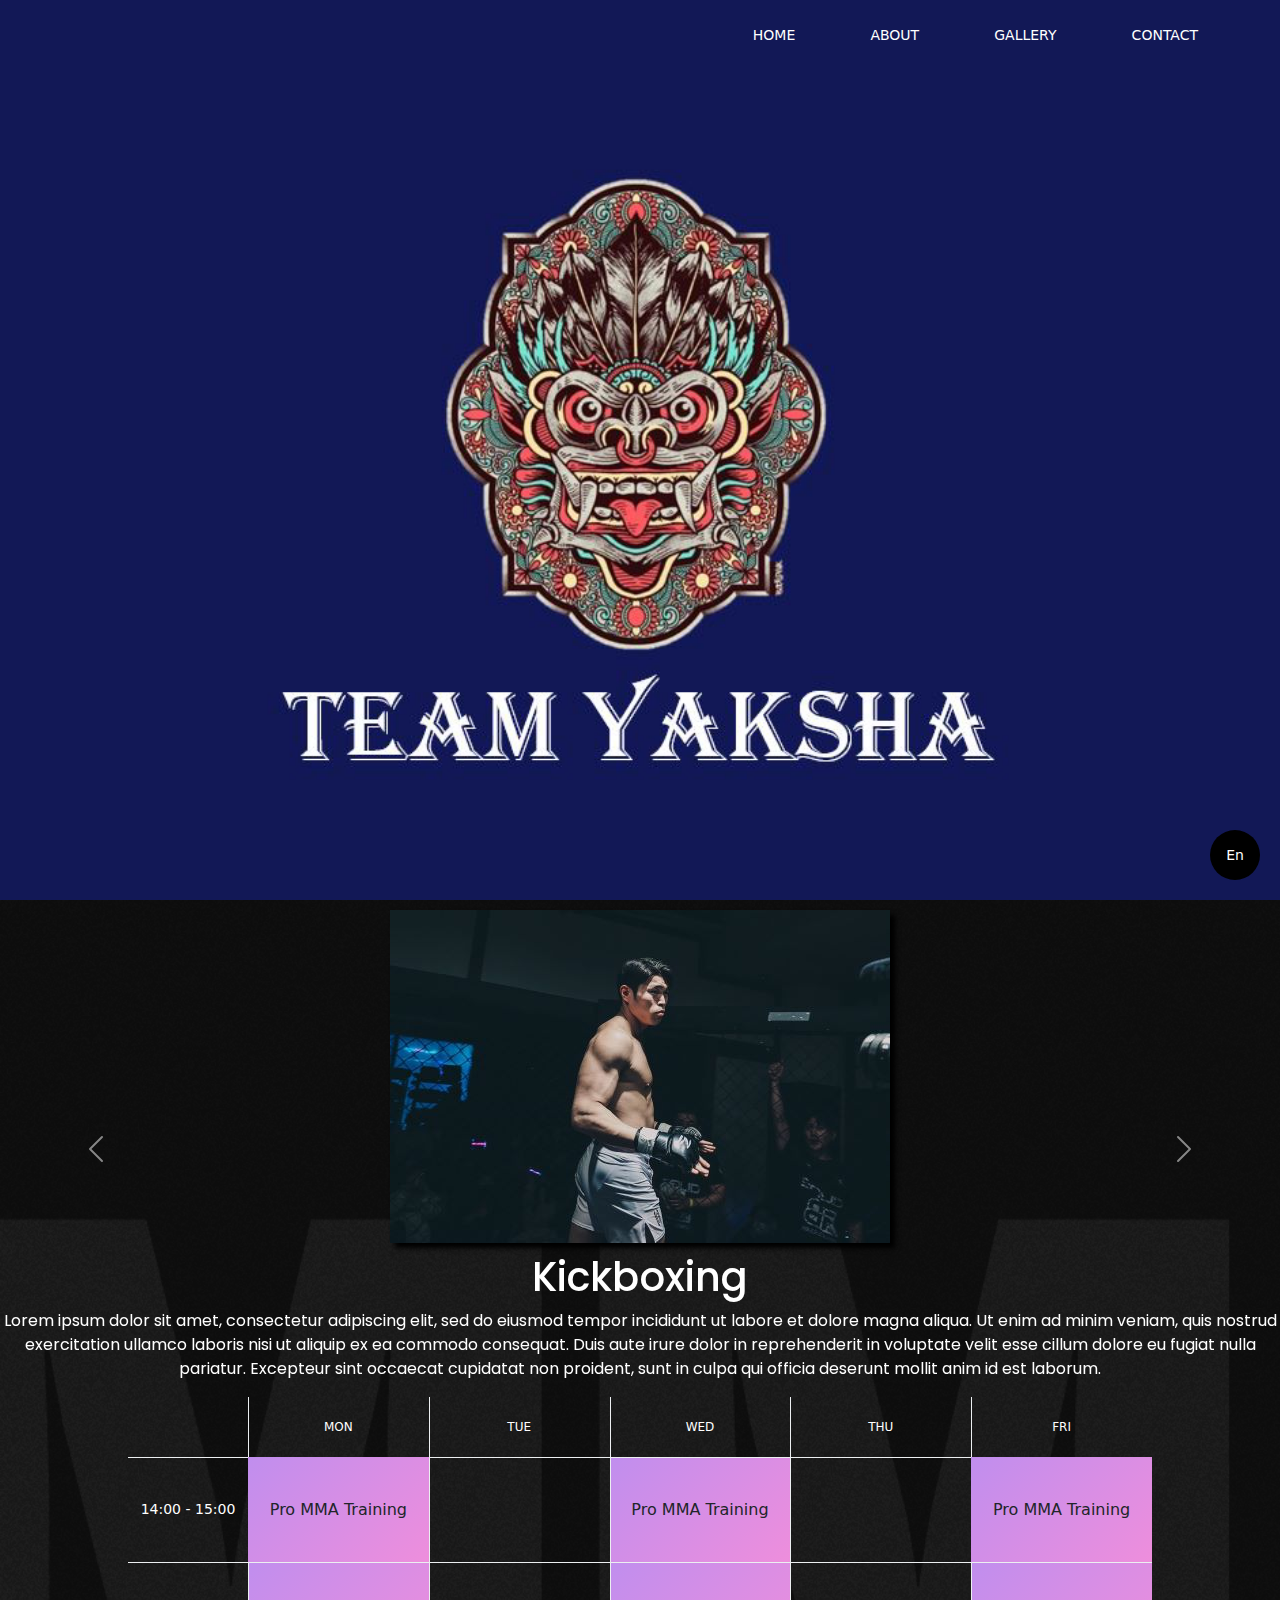
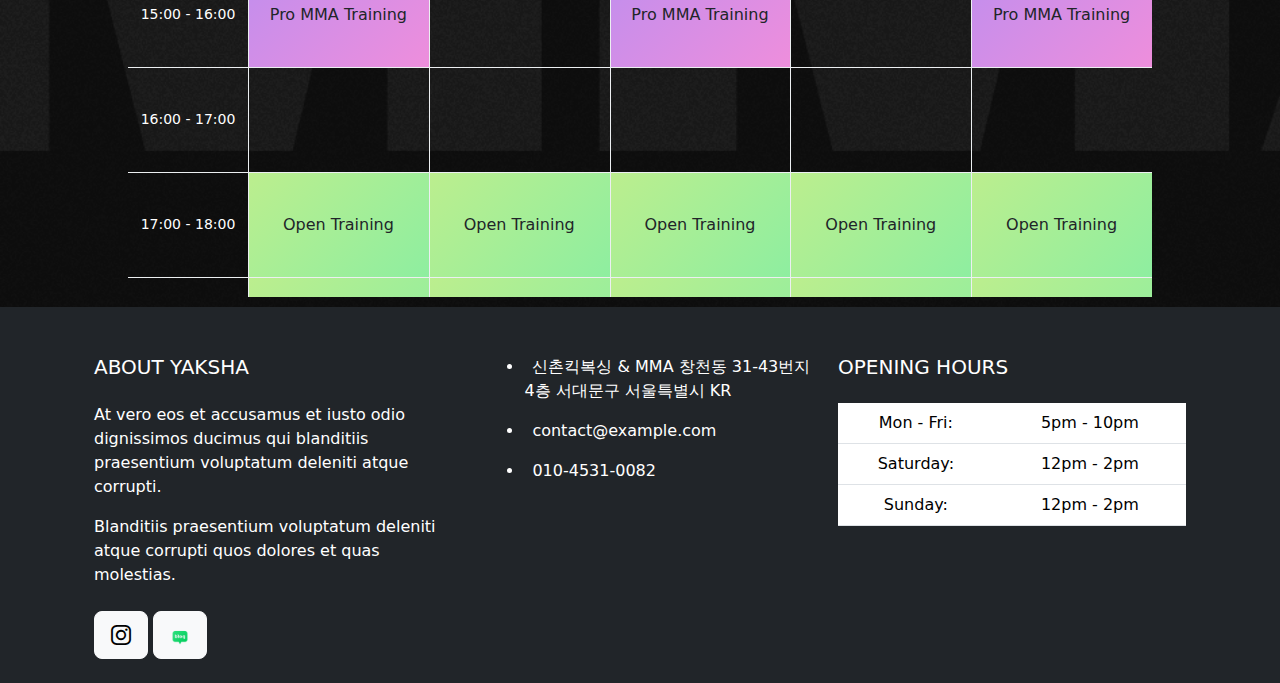
<file: index.html>
<!DOCTYPE html>
<html lang="en">
<head>
    <meta charset="UTF-8">
    <meta name="viewport" content="width=device-width, initial-scale=1.0">
    <title>Sinchon MMA</title>
    <link rel="preconnect" href="https://fonts.googleapis.com">
    <link rel="preconnect" href="https://fonts.gstatic.com" crossorigin>
    <link href="https://fonts.googleapis.com/css2?family=Poppins:ital,wght@0,100;0,200;0,300;0,400;0,500;0,600;0,700;0,800;0,900;1,100;1,200;1,300;1,400;1,500;1,600;1,700;1,800;1,900&family=Racing+Sans+One&display=swap" rel="stylesheet">
    <link rel="stylesheet" href="./css/common-css.css">
    <link rel="stylesheet" href="./css/home-css.css">
    <link href="https://cdn.jsdelivr.net/npm/bootstrap@5.3.0-alpha1/dist/css/bootstrap.min.css" rel="stylesheet">
    <link rel="stylesheet" href="https://cdn.jsdelivr.net/npm/bootstrap-icons@1.10.5/font/bootstrap-icons.css">
    <script src="https://cdn.jsdelivr.net/npm/bootstrap@5.3.0-alpha1/dist/js/bootstrap.bundle.min.js"></script>
</head>
<body>
    <div class="first scroll-section" id="home">
        <div class="container">
            <nav>
              <ul>
                <li class="nav-text"><a href="#">Home</a></li>
                <li class="nav-text"><a href="about.html">About</a></li>
                <li class="nav-text"><a href="gallery.html">Gallery</a></li>
                <li class="nav-text"><a href="contact.html">Contact</a></li>
              </ul>
            </nav>
          </div>
    </div>
    <div class="classes scroll-section" id="classes">
    <div id="carouselExampleControls" class="carousel slide" data-bs-ride="carousel">
        <div class="carousel-inner">
            <div class="carousel-item active">
                <div class="class-container">
                    <img src="img/kickboxing.jpg" class="class">
                    <h1 class="class-text">Kickboxing</h1>
                    <p class="class-text">Lorem ipsum dolor sit amet, consectetur adipiscing elit, sed do eiusmod tempor incididunt ut labore et dolore magna aliqua. Ut enim ad minim veniam, quis nostrud exercitation ullamco laboris nisi ut aliquip ex ea commodo consequat. Duis aute irure dolor in reprehenderit in voluptate velit esse cillum dolore eu fugiat nulla pariatur. Excepteur sint occaecat cupidatat non proident, sunt in culpa qui officia deserunt mollit anim id est laborum.</p>
                </div>
            </div>
            <div class="carousel-item">
                <div class="class-container">
                    <img src="img/bjj.jpg" class="class">
                    <h1 class="class-text">BJJ</h1>
                    <p class="class-text">Lorem ipsum dolor sit amet, consectetur adipiscing elit, sed do eiusmod tempor incididunt ut labore et dolore magna aliqua. Ut enim ad minim veniam, quis nostrud exercitation ullamco laboris nisi ut aliquip ex ea commodo consequat. Duis aute irure dolor in reprehenderit in voluptate velit esse cillum dolore eu fugiat nulla pariatur. Excepteur sint occaecat cupidatat non proident, sunt in culpa qui officia deserunt mollit anim id est laborum.</p>
                </div>
            </div>
            <div class="carousel-item">
                <div class="class-container">
                    <img src="img/mma.jpg" class="class">
                    <h1 class="class-text">MMA</h1>
                    <p class="class-text">Lorem ipsum dolor sit amet, consectetur adipiscing elit, sed do eiusmod tempor incididunt ut labore et dolore magna aliqua. Ut enim ad minim veniam, quis nostrud exercitation ullamco laboris nisi ut aliquip ex ea commodo consequat. Duis aute irure dolor in reprehenderit in voluptate velit esse cillum dolore eu fugiat nulla pariatur. Excepteur sint occaecat cupidatat non proident, sunt in culpa qui officia deserunt mollit anim id est laborum.</p>
            </div>
        </div>
        <button class="carousel-control-prev" type="button" data-bs-target="#carouselExampleControls" data-bs-slide="prev">
            <span class="carousel-control-prev-icon" aria-hidden="true"></span>
            <span class="visually-hidden">Previous</span>
        </button>
        <button class="carousel-control-next" type="button" data-bs-target="#carouselExampleControls" data-bs-slide="next">
            <span class="carousel-control-next-icon" aria-hidden="true"></span>
            <span class="visually-hidden">Next</span>
        </button>
    </div>
    </div> 
    <div class="timetable-container">   
    <div class="timetable">
        <div class="week-names">
          <div class="tt-text">mon</div>
          <div class="tt-text">tue</div>
          <div class="tt-text">wed</div>
          <div class="tt-text">thu</div>
          <div class="tt-text">fri</div>
        </div>
        <div class="time-interval">
          <div class="tt-text">14:00 - 15:00</div>
          <div class="tt-text">15:00 - 16:00</div>
          <div class="tt-text">16:00 - 17:00</div>
          <div class="tt-text">17:00 - 18:00</div>
          <div class="tt-text">18:00 - 19:00</div>
          <div class="tt-text">19:00 - 20:00</div>
          <div class="tt-text">20:00 - 21:00</div>
          <div class="tt-text">21:00 - 22:00</div>
        </div>
        <div class="content">
          <div>
            <div class="accent-purple-gradient center">Pro MMA Training</div>
          </div>
          <div></div>
          <div class="accent-purple-gradient center">Pro MMA Training</div>
          <div></div>
              <div>
            <div class="accent-purple-gradient center">Pro MMA Training</div>
          </div>
          <div class="accent-purple-gradient center">Pro MMA Training</div>
          <div></div>
          <div class="accent-purple-gradient center">Pro MMA Training</div>
          <div>
            <div></div>
          </div>
          <div class="accent-purple-gradient center">Pro MMA Training</div>
          <div>
            <div></div>
          </div>
          <div></div>
          <div>
            <div></div>
          </div>
          <div></div>
          <div></div>
          <div class="accent-green-gradient center">Open Training</div>
          <div class="accent-green-gradient center">Open Training</div>
          <div class="accent-green-gradient center">Open Training</div>
          <div class="accent-green-gradient center">Open Training</div>
          <div class="accent-green-gradient center">Open Training</div>
          <div class="accent-green-gradient center">Open Training</div>
          <div class="accent-green-gradient center">Open Training</div>
          <div class="accent-green-gradient center">Open Training</div>
          <div class="accent-green-gradient center">Open Training</div>
          <div class="accent-green-gradient center">Open Training</div>
          <div class="accent-green-gradient center">Open Training</div>
          <div class="accent-green-gradient center">Open Training</div>
          <div class="accent-green-gradient center">Open Training</div>
          <div class="accent-green-gradient center">Open Training</div>
          <div class="accent-green-gradient center">Open Training</div>
          <div class="accent-cyan-gradient center">Kickboxing</div>
          <div class="accent-cyan-gradient center">Kickboxing</div>
          <div class="accent-cyan-gradient center">Kickboxing</div>
          <div class="accent-cyan-gradient center">Kickboxing</div>
          <div class="accent-cyan-gradient center">Kickboxing</div>
          <div class="accent-blue-gradient center">BJJ</div>
          <div class="accent-blue-gradient center">BJJ</div>
          <div class="accent-blue-gradient center">BJJ</div>
          <div class="accent-blue-gradient center">BJJ</div>
          <div class="accent-blue-gradient center">BJJ</div>
        </div>
      </div>
    </div>
    <div class="lang-button-container">
        <button class="lang-button" onclick="toggleLanguage()">En</button>
    </div>
    <footer class="text-white text-center text-lg-start bg-dark">
        <!-- Grid container -->
        <div class="container p-4">
          <!--Grid row-->
          <div class="row mt-4">
            <!--Grid column-->
            <div class="col-lg-4 col-md-12 mb-4 mb-md-0">
              <h5 class="text-uppercase mb-4">About Yaksha</h5>
    
              <p>
                At vero eos et accusamus et iusto odio dignissimos ducimus qui blanditiis praesentium
                voluptatum deleniti atque corrupti.
              </p>
    
              <p>
                Blanditiis praesentium voluptatum deleniti atque corrupti quos dolores et quas
                molestias.
              </p>
    
              <div class="mt-4">

                <a href="https://www.instagram.com/overlimit_sinchon_team_yaksha/" target="_blank" type="button" class="btn btn-floating btn-light btn-lg"><i class="bi bi-instagram"></i></a>
                
                <a href="https://m.blog.naver.com/gracie2?tab=1" target="_blank" type="button" class="btn btn-floating btn-light btn-lg"><img src="./img/naverblog-50.png" class="sm-img"></a>
              </div>
            </div>
            <!--Grid column-->
    
            <!--Grid column-->
            <div class="col-lg-4 col-md-6 mb-4 mb-md-0">

              <ul class="fa-ul" style="margin-left: 1.65em;">
                <li class="mb-3">
                  <span class="fa-li"><i class="fas fa-home"></i></span><span class="ms-2">신촌킥복싱 & MMA 창천동 31-43번지 4층 서대문구 서울특별시 KR</span>
                </li>
                <li class="mb-3">
                  <span class="fa-li"><i class="fas fa-envelope"></i></span><span class="ms-2">contact@example.com</span>
                </li>
                <li class="mb-3">
                  <span class="fa-li"><i class="fas fa-phone"></i></span><span class="ms-2">010-4531-0082</span>
                </li>
              </ul>
            </div>
            <div class="col-lg-4 col-md-6 mb-4 mb-md-0">
              <h5 class="text-uppercase mb-4">Opening hours</h5>
    
              <table class="table text-center text-white">
                <tbody class="fw-normal">
                  <tr>
                    <td>Mon - Fri:</td>
                    <td>5pm - 10pm</td>
                  </tr>
                  <tr>
                    <td>Saturday:</td>
                    <td>12pm - 2pm</td>
                  </tr>
                  <tr>
                    <td>Sunday:</td>
                    <td>12pm - 2pm</td>
                  </tr>
                </tbody>
              </table>
            </div>
            <!--Grid column-->
          </div>
          <!--Grid row-->
        </div>
        <!-- Grid container -->
      </footer>
      <script src="js/script.js"></script>
</body>

</html>
</file>
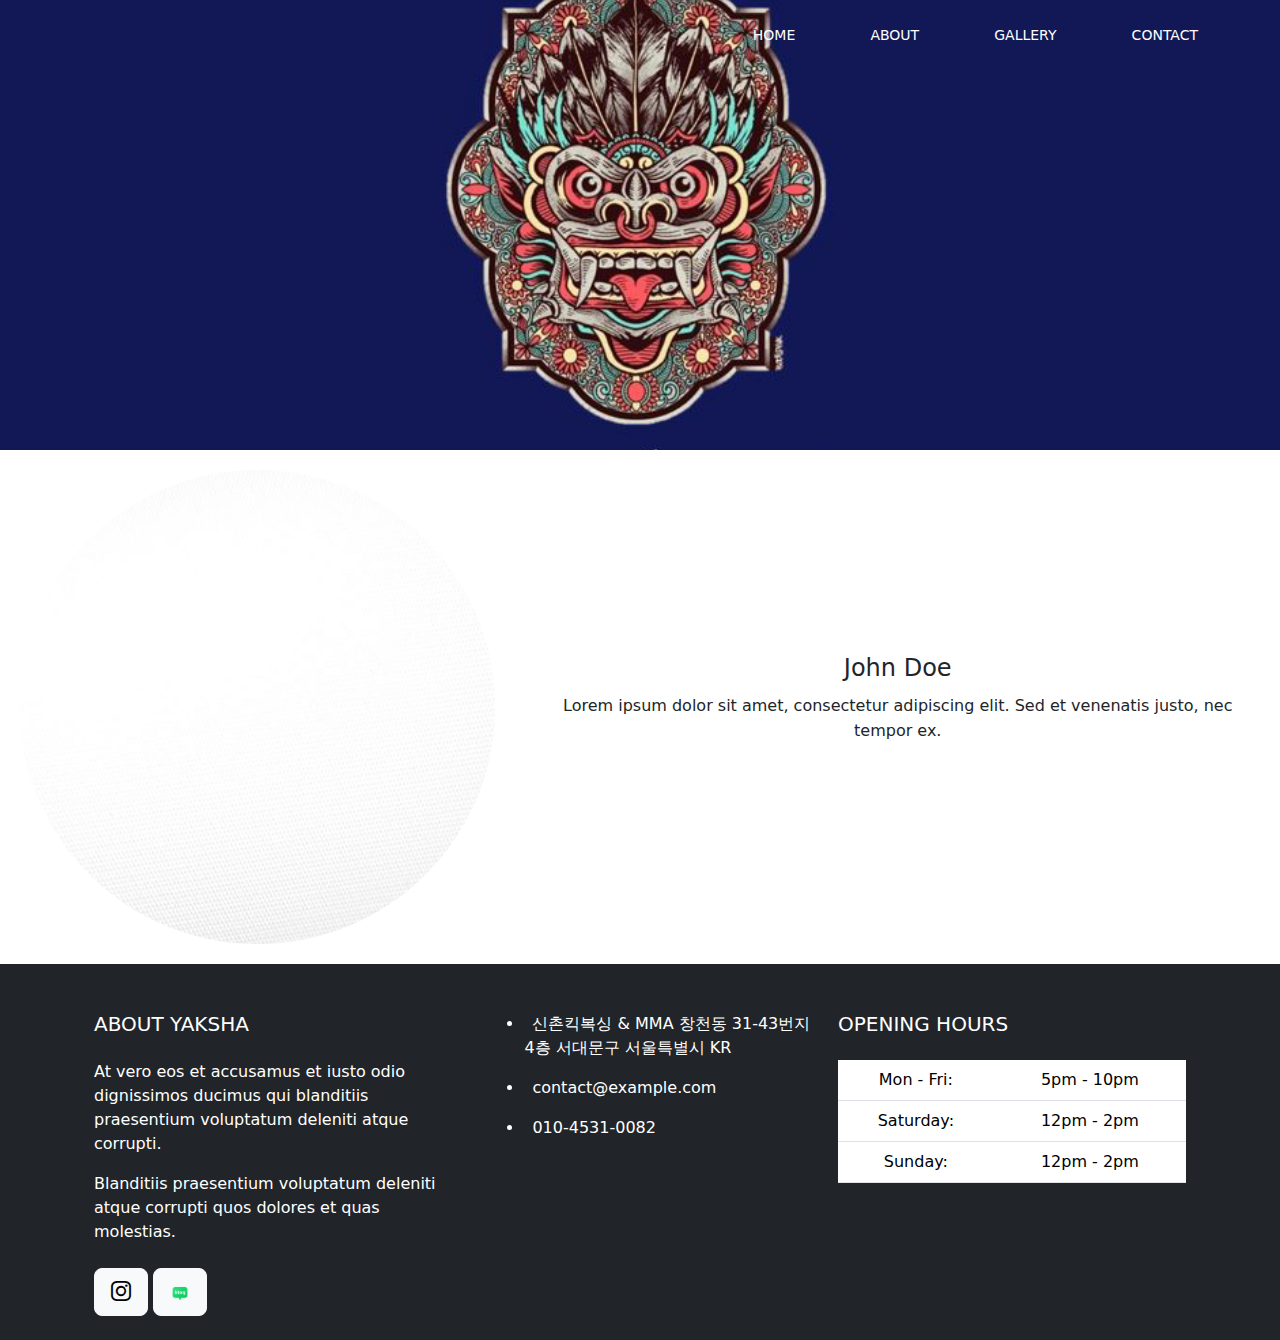
<file: about.html>
<!DOCTYPE html>
<html lang="en">
<head>
    <meta charset="UTF-8">
    <meta name="viewport" content="width=device-width, initial-scale=1.0">
    <title>Document</title>
    <link rel="stylesheet" href="./css/common-css.css">
    <link rel="stylesheet" href="./css/about-css.css">
    <link href="https://cdn.jsdelivr.net/npm/bootstrap@5.3.0-alpha1/dist/css/bootstrap.min.css" rel="stylesheet">
    <link rel="stylesheet" href="https://cdn.jsdelivr.net/npm/bootstrap-icons@1.10.5/font/bootstrap-icons.css">
    <script src="https://cdn.jsdelivr.net/npm/bootstrap@5.3.0-alpha1/dist/js/bootstrap.bundle.min.js"></script>
</head>
<body>
    <div class="first" id="home">
        <div class="container">
            <nav>
              <ul>
                <li class="nav-text"><a href="index.html">Home</a></li>
                <li class="nav-text"><a href="#">About</a></li>
                <li class="nav-text"><a href="gallery.html">Gallery</a></li>
                <li class="nav-text"><a href="contact.html">Contact</a></li>
              </ul>
            </nav>
          </div>
    </div>
    <div class="profile-section">
        <div class="profile-image">
            <img src="img/temp.jpg" alt="Person Image">
        </div>
        <div class="profile-info">
            <h2>John Doe</h2>
            <p>Lorem ipsum dolor sit amet, consectetur adipiscing elit. Sed et venenatis justo, nec tempor ex.</p>
        </div>
    </div>
    <footer class="text-white text-center text-lg-start bg-dark">
        <!-- Grid container -->
        <div class="container p-4">
          <!--Grid row-->
          <div class="row mt-4">
            <!--Grid column-->
            <div class="col-lg-4 col-md-12 mb-4 mb-md-0">
              <h5 class="text-uppercase mb-4">About Yaksha</h5>
    
              <p>
                At vero eos et accusamus et iusto odio dignissimos ducimus qui blanditiis praesentium
                voluptatum deleniti atque corrupti.
              </p>
    
              <p>
                Blanditiis praesentium voluptatum deleniti atque corrupti quos dolores et quas
                molestias.
              </p>
    
              <div class="mt-4">

                <a href="https://www.instagram.com/overlimit_sinchon_team_yaksha/" target="_blank" type="button" class="btn btn-floating btn-light btn-lg"><i class="bi bi-instagram"></i></a>
                
                <a href="https://m.blog.naver.com/gracie2?tab=1" target="_blank" type="button" class="btn btn-floating btn-light btn-lg"><img src="./img/naverblog-50.png" class="sm-img"></a>
              </div>
            </div>
            <!--Grid column-->
    
            <!--Grid column-->
            <div class="col-lg-4 col-md-6 mb-4 mb-md-0">

              <ul class="fa-ul" style="margin-left: 1.65em;">
                <li class="mb-3">
                  <span class="fa-li"><i class="fas fa-home"></i></span><span class="ms-2">신촌킥복싱 & MMA 창천동 31-43번지 4층 서대문구 서울특별시 KR</span>
                </li>
                <li class="mb-3">
                  <span class="fa-li"><i class="fas fa-envelope"></i></span><span class="ms-2">contact@example.com</span>
                </li>
                <li class="mb-3">
                  <span class="fa-li"><i class="fas fa-phone"></i></span><span class="ms-2">010-4531-0082</span>
                </li>
              </ul>
            </div>
            <div class="col-lg-4 col-md-6 mb-4 mb-md-0">
              <h5 class="text-uppercase mb-4">Opening hours</h5>
    
              <table class="table text-center text-white">
                <tbody class="fw-normal">
                  <tr>
                    <td>Mon - Fri:</td>
                    <td>5pm - 10pm</td>
                  </tr>
                  <tr>
                    <td>Saturday:</td>
                    <td>12pm - 2pm</td>
                  </tr>
                  <tr>
                    <td>Sunday:</td>
                    <td>12pm - 2pm</td>
                  </tr>
                </tbody>
              </table>
            </div>
            <!--Grid column-->
          </div>
          <!--Grid row-->
        </div>
        <!-- Grid container -->
      </footer>
</body>
</html>
</file>
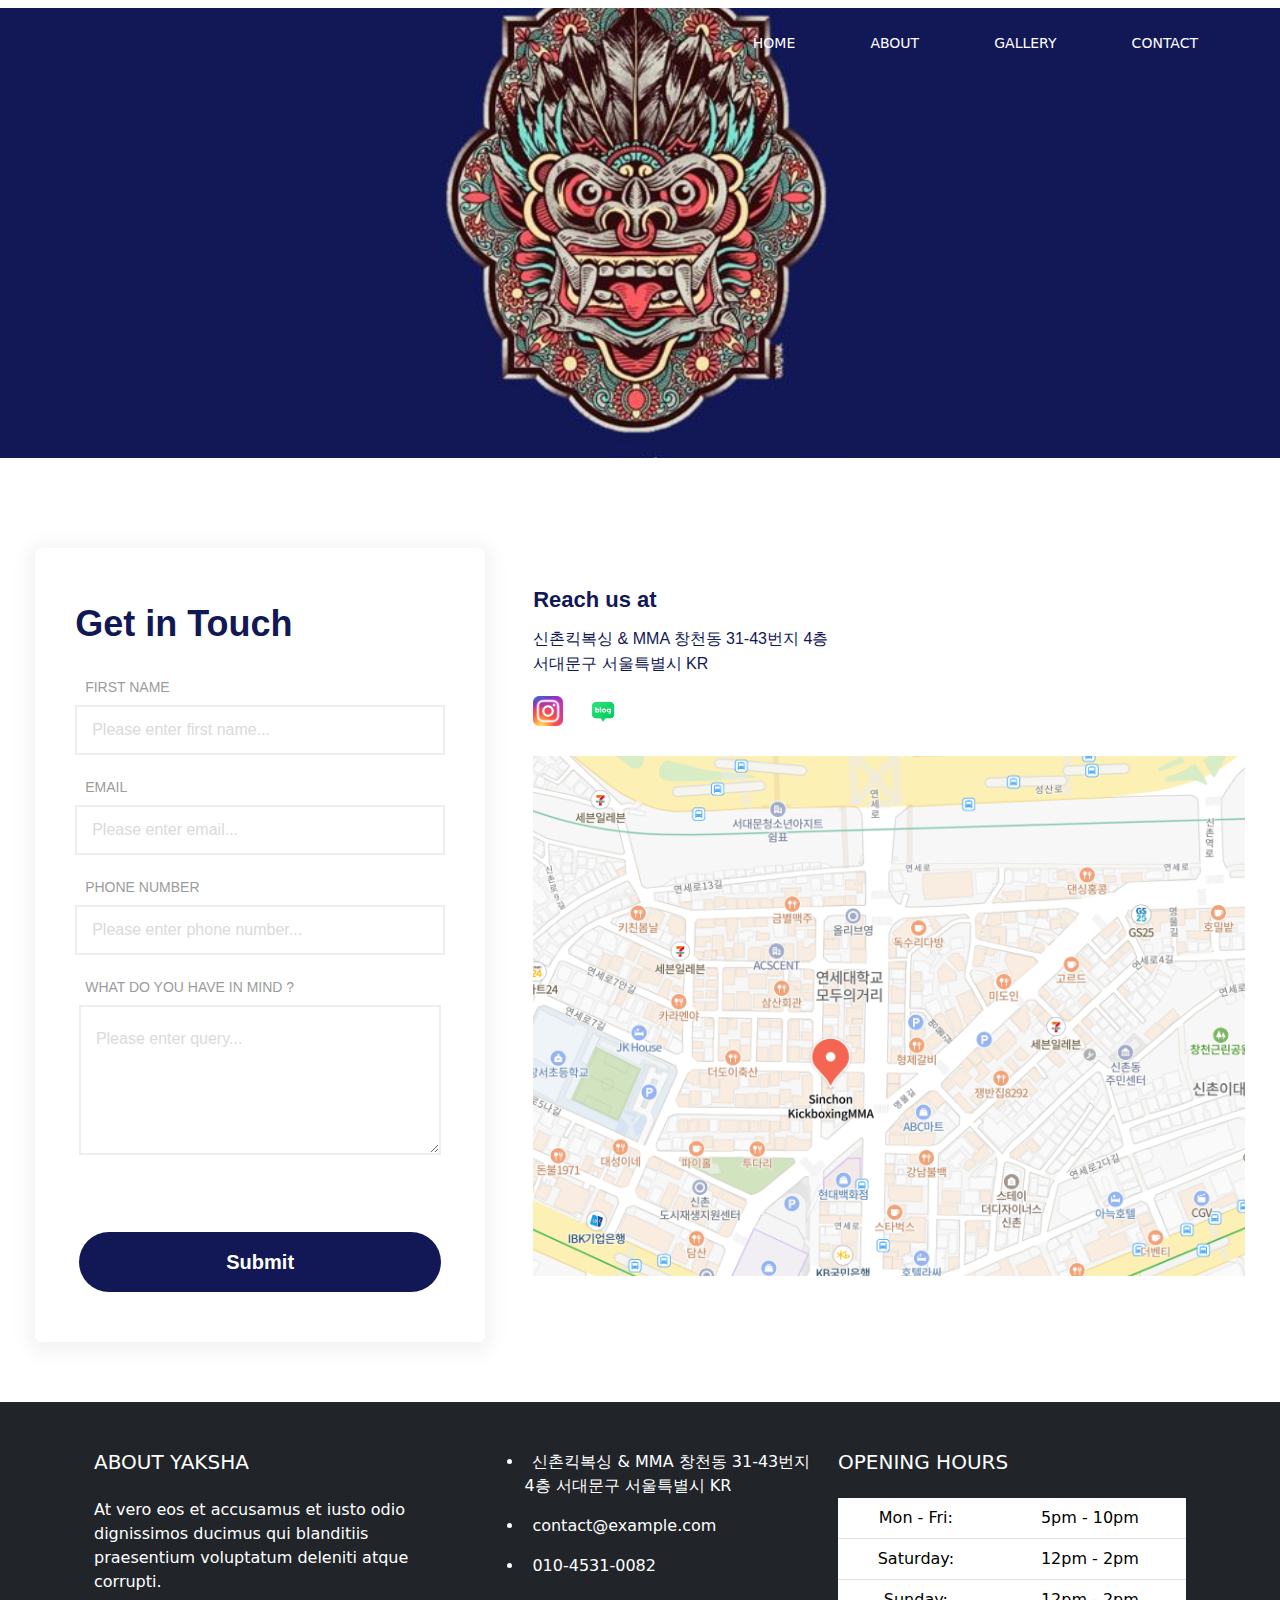
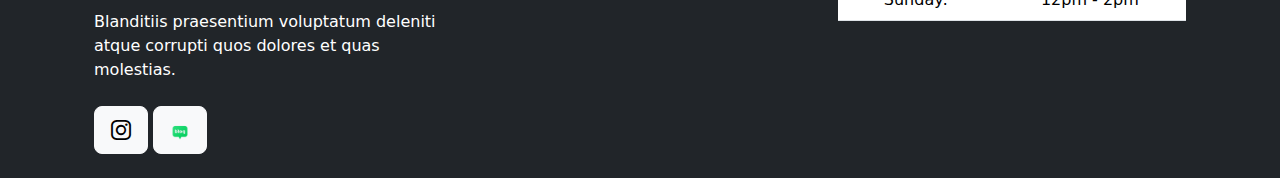
<file: contact.html>
<!DOCTYPE html>
<html lang="en">
<head>
    <meta charset="UTF-8">
    <meta name="viewport" content="width=device-width, initial-scale=1.0">
    <title>Sinchon MMA</title>
    <link rel="preconnect" href="https://fonts.googleapis.com">
    <link rel="preconnect" href="https://fonts.gstatic.com" crossorigin>
    <link href="https://fonts.googleapis.com/css2?family=Poppins:ital,wght@0,100;0,200;0,300;0,400;0,500;0,600;0,700;0,800;0,900;1,100;1,200;1,300;1,400;1,500;1,600;1,700;1,800;1,900&family=Racing+Sans+One&display=swap" rel="stylesheet">
    <link rel="stylesheet" href="./css/common-css.css">
    <link rel="stylesheet" href="./css/contact-css.css">
    <link href="https://cdn.jsdelivr.net/npm/bootstrap@5.3.0-alpha1/dist/css/bootstrap.min.css" rel="stylesheet">
    <link rel="stylesheet" href="https://cdn.jsdelivr.net/npm/bootstrap-icons@1.10.5/font/bootstrap-icons.css">
    <script src="https://cdn.jsdelivr.net/npm/bootstrap@5.3.0-alpha1/dist/js/bootstrap.bundle.min.js"></script>
</head>
<body>
    <div class="first" id="home">
        <div class="container">
            <h1 class="logo"></h1>
            <nav>
              <ul>
                <li class="nav-text"><a href="index.html">Home</a></li>
                <li class="nav-text"><a href="about.html">About</a></li>
                <li class="nav-text"><a href="gallery.html">Gallery</a></li>
                <li class="nav-text"><a href="#">Contact</a></li>
              </ul>
            </nav>
          </div>
    </div>
    <div class="contact_us_6">
        <div class="responsive-container-block container">
          <form class="form-box">
            <div class="container-block form-wrapper">
              <div class="mob-text">
                <p class="text-blk contactus-head">
                  Get in Touch
                </p>
                <p class="text-blk contactus-subhead">
                  Lorem ipsum dolor sit amet, consectetur adipiscing elit. Felis diam lectus sapien.
                </p>
              </div>
              <div class="responsive-container-block" id="i2cbk">
                <div class="responsive-cell-block wk-tab-12 wk-mobile-12 wk-desk-12 wk-ipadp-12" id="i10mt-3">
                  <p class="text-blk input-title">
                    FIRST NAME
                  </p>
                  <input class="input" id="ijowk-3" name="FirstName" placeholder="Please enter first name...">
                </div>
                <div class="responsive-cell-block wk-tab-12 wk-mobile-12 wk-desk-12 wk-ipadp-12" id="ip1yp">
                  <p class="text-blk input-title">
                    EMAIL
                  </p>
                  <input class="input" id="ipmgh-3" name="Email" placeholder="Please enter email...">
                </div>
                <div class="responsive-cell-block wk-tab-12 wk-mobile-12 wk-desk-12 wk-ipadp-12" id="ih9wi">
                  <p class="text-blk input-title">
                    PHONE NUMBER
                  </p>
                  <input class="input" id="imgis-3" name="PhoneNumber" placeholder="Please enter phone number...">
                </div>
                <div class="responsive-cell-block wk-tab-12 wk-mobile-12 wk-desk-12 wk-ipadp-12" id="i634i-3">
                  <p class="text-blk input-title">
                    WHAT DO YOU HAVE IN MIND ?
                  </p>
                  <textarea class="textinput" id="i5vyy-3" placeholder="Please enter query..."></textarea>
                </div>
              </div>
              <button class="submit-btn" id="w-c-s-bgc_p-1-dm-id-2">
                Submit
              </button>
            </div>
          </form>
          <div class="responsive-cell-block wk-desk-7 wk-ipadp-12 wk-tab-12 wk-mobile-12" id="i772w">
            <div class="map-part">
              <p class="text-blk map-contactus-head" id="w-c-s-fc_p-1-dm-id">
                Reach us at
              </p>
              <p class="text-blk map-contactus-subhead">
                신촌킥복싱 & MMA 창천동 31-43번지 4층 서대문구 서울특별시 KR
              </p>
              <div class="social-media-links mob">
                <a class="social-icon-link" href="https://www.instagram.com/overlimit_sinchon_team_yaksha/" target="_blank" id="itixd">
                    <img class="link-img image-block" src="img/instagram-logo-3.png">
                  </a>
                <a class="social-icon-link" href="https://m.blog.naver.com/gracie2?tab=1" target="_blank" id="ix94i-2-2">
                  <img class="link-img image-block" src="img/naverblog-50.png">
                </a>
              </div>
              <a href="https://naver.me/FjomsFdl" class="map-box container-block">
              </a>
            </div>
          </div>
        </div>
      </div>
    <footer class="text-white text-center text-lg-start bg-dark">
        <!-- Grid container -->
        <div class="container p-4">
          <!--Grid row-->
          <div class="row mt-4">
            <!--Grid column-->
            <div class="col-lg-4 col-md-12 mb-4 mb-md-0">
              <h5 class="text-uppercase mb-4">About Yaksha</h5>
    
              <p>
                At vero eos et accusamus et iusto odio dignissimos ducimus qui blanditiis praesentium
                voluptatum deleniti atque corrupti.
              </p>
    
              <p>
                Blanditiis praesentium voluptatum deleniti atque corrupti quos dolores et quas
                molestias.
              </p>
    
              <div class="mt-4">

                <a href="https://www.instagram.com/overlimit_sinchon_team_yaksha/" target="_blank" type="button" class="btn btn-floating btn-light btn-lg"><i class="bi bi-instagram"></i></a>
                
                <a href="https://m.blog.naver.com/gracie2?tab=1" target="_blank" type="button" class="btn btn-floating btn-light btn-lg"><img src="./img/naverblog-50.png" class="sm-img"></a>
              </div>
            </div>
            <!--Grid column-->
    
            <!--Grid column-->
            <div class="col-lg-4 col-md-6 mb-4 mb-md-0">

              <ul class="fa-ul" style="margin-left: 1.65em;">
                <li class="mb-3">
                  <span class="fa-li"><i class="fas fa-home"></i></span><span class="ms-2">신촌킥복싱 & MMA 창천동 31-43번지 4층 서대문구 서울특별시 KR</span>
                </li>
                <li class="mb-3">
                  <span class="fa-li"><i class="fas fa-envelope"></i></span><span class="ms-2">contact@example.com</span>
                </li>
                <li class="mb-3">
                  <span class="fa-li"><i class="fas fa-phone"></i></span><span class="ms-2">010-4531-0082</span>
                </li>
              </ul>
            </div>
            <div class="col-lg-4 col-md-6 mb-4 mb-md-0">
              <h5 class="text-uppercase mb-4">Opening hours</h5>
    
              <table class="table text-center text-white">
                <tbody class="fw-normal">
                  <tr>
                    <td>Mon - Fri:</td>
                    <td>5pm - 10pm</td>
                  </tr>
                  <tr>
                    <td>Saturday:</td>
                    <td>12pm - 2pm</td>
                  </tr>
                  <tr>
                    <td>Sunday:</td>
                    <td>12pm - 2pm</td>
                  </tr>
                </tbody>
              </table>
            </div>
            <!--Grid column-->
          </div>
          <!--Grid row-->
        </div>
        <!-- Grid container -->
      </footer>
</body>

</html>
</file>
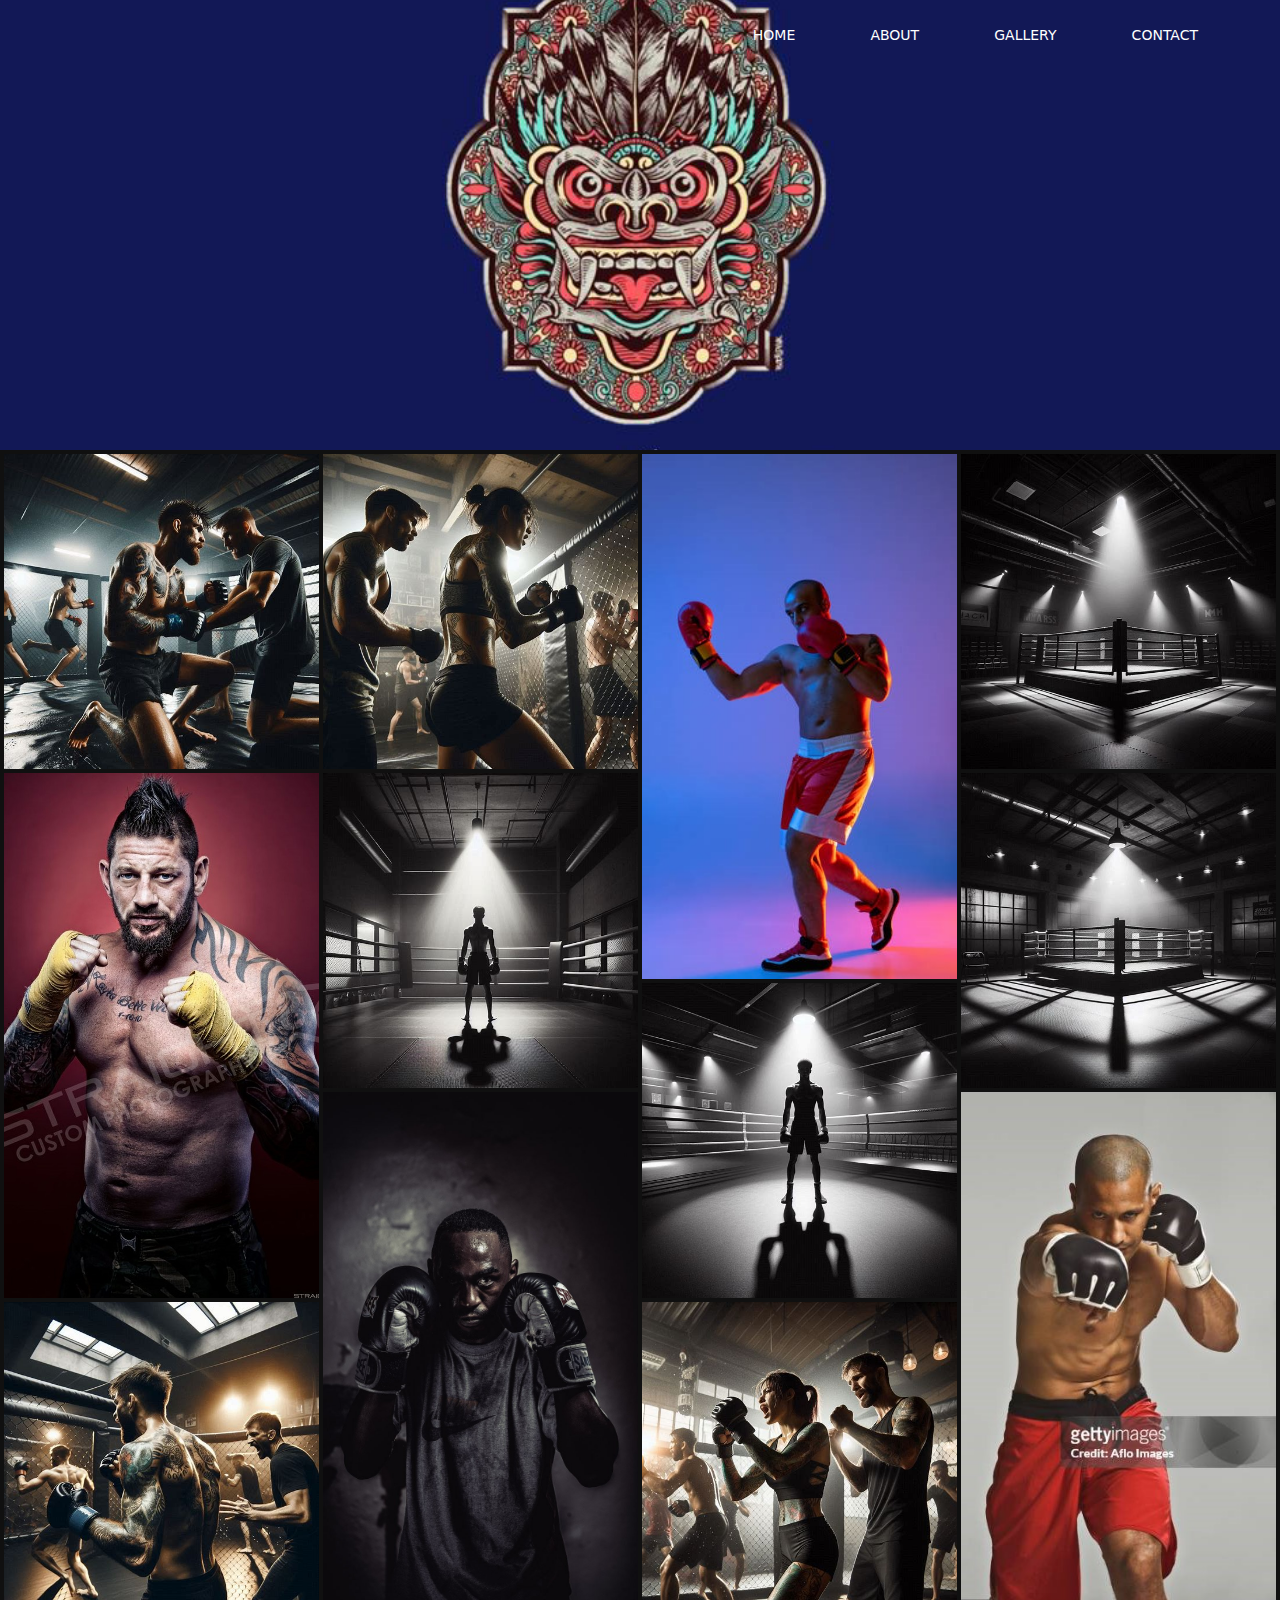
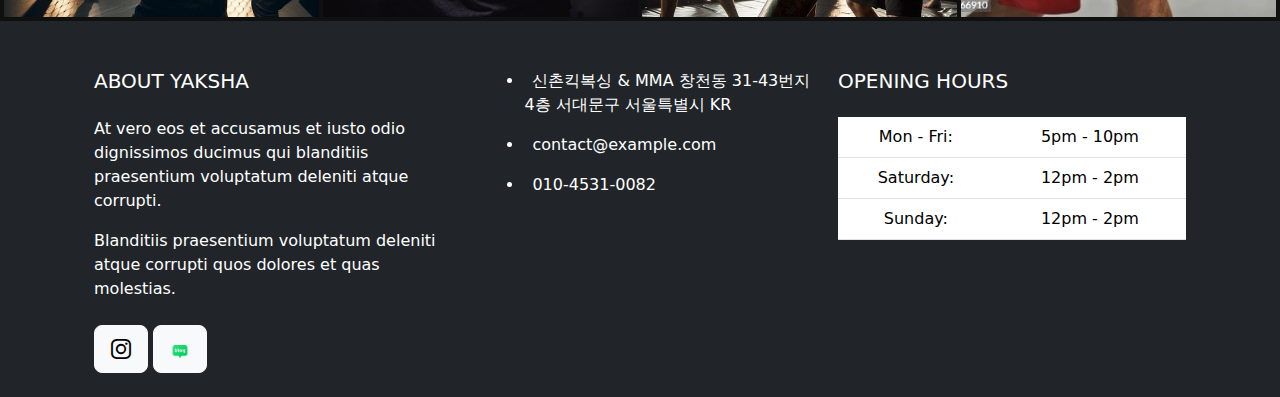
<file: gallery.html>
<!DOCTYPE html>
<html lang="en">
<head>
    <meta charset="UTF-8">
    <meta name="viewport" content="width=device-width, initial-scale=1.0">
    <title>Document</title>
    <link rel="stylesheet" href="./css/common-css.css">
    <link rel="stylesheet" href="./css/gallery-css.css">
    <link href="https://cdn.jsdelivr.net/npm/bootstrap@5.3.0-alpha1/dist/css/bootstrap.min.css" rel="stylesheet">
    <link rel="stylesheet" href="https://cdn.jsdelivr.net/npm/bootstrap-icons@1.10.5/font/bootstrap-icons.css">
    <script src="https://cdn.jsdelivr.net/npm/bootstrap@5.3.0-alpha1/dist/js/bootstrap.bundle.min.js"></script>
</head>
<body>
    <div class="first" id="home">
        <div class="container">
            <nav>
              <ul>
                <li class="nav-text"><a href="index.html">Home</a></li>
                <li class="nav-text"><a href="about.html">About</a></li>
                <li class="nav-text"><a href="#">Gallery</a></li>
                <li class="nav-text"><a href="contact.html">Contact</a></li>
              </ul>
            </nav>
          </div>
    </div>
    <link href="https://fonts.googleapis.com/css2?family=Raleway:wght@400&display=swap" rel="stylesheet">

<div class="gallery">
	<div class="gallery__column">
		
			<figure class="gallery__thumb gallery__link">
				<img src="img/gallery-1.jpg" class="gallery__image">
			</figure>
		

		
			<figure class="gallery__thumb gallery__link">
				<img src="img/300x500-1.jpg" class="gallery__image">
			</figure>
		

		
			<figure class="gallery__thumb gallery__link">
				<img src="img/gallery-2.jpg" class="gallery__image">
			</figure>
	</div>
	
	<div class="gallery__column">
			<figure class="gallery__thumb gallery__link">
				<img src="img/gallery-3.jpg" class="gallery__image">
			</figure>
		
		
		
			<figure class="gallery__thumb gallery__link">
				<img src="img/gallery-6.jpg" class="gallery__image">
			</figure>
		

		
			<figure class="gallery__thumb gallery__link">
				<img src="img/300x500-2.jpg" class="gallery__image">
			</figure>
		
	</div>
	
	<div class="gallery__column">
		
			<figure class="gallery__thumb gallery__link">
				<img src="img/300x500-3.jpg" class="gallery__image">
				
			</figure>
		
		
		
			<figure class="gallery__thumb gallery__link">
				<img src="img/gallery-5.jpg" class="gallery__image">
			</figure>
		

		
			<figure class="gallery__thumb gallery__link">
				<img src="img/gallery-4.jpg" class="gallery__image">
			</figure>
	
	</div>
	
	<div class="gallery__column">
		
			<figure class="gallery__thumb gallery__link">
				<img src="img/gallery-7.jpg" class="gallery__image">
			</figure>
		

			<figure class="gallery__thumb gallery__link">
				<img src="img/gallery-8.jpg" class="gallery__image">
			</figure>
		
		
		
			<figure class="gallery__thumb gallery__link">
				<img src="img/300x500-4.jpg" class="gallery__image">
			</figure>
	
	</div>
</div>
    <footer class="text-white text-center text-lg-start bg-dark">
        <!-- Grid container -->
        <div class="container p-4">
          <!--Grid row-->
          <div class="row mt-4">
            <!--Grid column-->
            <div class="col-lg-4 col-md-12 mb-4 mb-md-0">
              <h5 class="text-uppercase mb-4">About Yaksha</h5>
    
              <p>
                At vero eos et accusamus et iusto odio dignissimos ducimus qui blanditiis praesentium
                voluptatum deleniti atque corrupti.
              </p>
    
              <p>
                Blanditiis praesentium voluptatum deleniti atque corrupti quos dolores et quas
                molestias.
              </p>
    
              <div class="mt-4">

                <a href="https://www.instagram.com/overlimit_sinchon_team_yaksha/" target="_blank" type="button" class="btn btn-floating btn-light btn-lg"><i class="bi bi-instagram"></i></a>
                
                <a href="https://m.blog.naver.com/gracie2?tab=1" target="_blank" type="button" class="btn btn-floating btn-light btn-lg"><img src="./img/naverblog-50.png" class="sm-img"></a>
              </div>
            </div>
            <!--Grid column-->
    
            <!--Grid column-->
            <div class="col-lg-4 col-md-6 mb-4 mb-md-0">

              <ul class="fa-ul" style="margin-left: 1.65em;">
                <li class="mb-3">
                  <span class="fa-li"><i class="fas fa-home"></i></span><span class="ms-2">신촌킥복싱 & MMA 창천동 31-43번지 4층 서대문구 서울특별시 KR</span>
                </li>
                <li class="mb-3">
                  <span class="fa-li"><i class="fas fa-envelope"></i></span><span class="ms-2">contact@example.com</span>
                </li>
                <li class="mb-3">
                  <span class="fa-li"><i class="fas fa-phone"></i></span><span class="ms-2">010-4531-0082</span>
                </li>
              </ul>
            </div>
            <div class="col-lg-4 col-md-6 mb-4 mb-md-0">
              <h5 class="text-uppercase mb-4">Opening hours</h5>
    
              <table class="table text-center text-white">
                <tbody class="fw-normal">
                  <tr>
                    <td>Mon - Fri:</td>
                    <td>5pm - 10pm</td>
                  </tr>
                  <tr>
                    <td>Saturday:</td>
                    <td>12pm - 2pm</td>
                  </tr>
                  <tr>
                    <td>Sunday:</td>
                    <td>12pm - 2pm</td>
                  </tr>
                </tbody>
              </table>
            </div>
            <!--Grid column-->
          </div>
          <!--Grid row-->
        </div>
        <!-- Grid container -->
      </footer>
</body>
</html>
</file>
<file: css/common-css.css>
* {
    margin: 0;
    padding: 0;
}

header {
    display: flex;
    justify-content: center;
    border-bottom: 10px solid #222529; 
}

@import url('https://fonts.googleapis.com/css?family=Work+Sans:400,600');
body {
	margin: 0;
	background: #222;
	font-family: 'Work Sans', sans-serif;
	font-weight: 800;
}

.container {
	width: 80%;
	margin: 0 auto;
}

header {
  background: #55d6aa;
}

header::after {
  content: '';
  display: table;
  clear: both;
}

nav {
  float: right;
}

nav ul {
  margin: 0;
  padding: 0;
  list-style: none;
}

nav li {
  display: inline-block;
  margin-left: 70px;
  padding-top: 23px;
  position: relative;
}

nav a {
  color: white;
  text-decoration: none;
  text-transform: uppercase;
  font-size: 14px;
}

nav a:hover {
  color: #b9b9b9;
}

nav a::before {
  content: '';
  display: block;
  height: 5px;
  background-color: red;

  position: absolute;
  top: 0;
  width: 0%;

  transition: all ease-in-out 250ms;
}

nav a:hover::before {
  width: 100%;
}


a {
    text-decoration: none;
    color: black;
}

a:active {
    color: red;
}

.current::before {
    content: '';
    display: block;
    width: 3px;
    height: 20px; 
    background-color: red;
    position: absolute;
    left: 0;
    top: 50%; 
    transform: translateY(-50%); 
}

.current {
    position: relative;

}

@keyframes slideInOption {
    from {
        width: 0;
    }
    to {
        width: 3px;
    }
}


.option {
    position: relative;
    padding-left: 10px;
    text-decoration: none;
    color: white;
    font-family: "Racing Sans One", sans-serif;
}

.option::before {
    content: '';
    display: block;
    width: 0; 
    height: 20px;
    background-color: red;
    position: absolute;
    left: 0;
    top: 50%;
    transform: translateY(-50%);
    transition: width 0.3s ease; 
}

.option:hover::before,
.option.current::before { 
    width: 3px; 
}

.option.current::before {
    background-color: red; 
}

@media (max-width: 600px) {
    nav {
        float: none;
        text-align: center;
    }

    nav ul {
        display: flex;
        justify-content: center;
        margin: 0;
        padding: 0;
    }

    nav li {
        display: inline-block;
        margin: 0;
        padding: 0 10px;
    }
}


footer {
    background-color: #1c1c1c;
    width: 100%;
}

.lang-button-container {
    position: fixed;
    bottom: 20px;
    right: 20px;
}

.lang-button {
    background-color: black;
    color: white;
    border: none;
    border-radius: 50%;
    padding: 10px;
    width: 50px;
    height: 50px;
    font-size: 14px;
    cursor: pointer;
    outline: none;
}

.lang-button:hover {
    background-color: #333;
}

.sm-img {
    width: 20px;
    height: 20px;
    margin-top: 0px;
    margin-right: 0px;
    margin-bottom: 0px;
    margin-left: 0px;
}
</file>
<file: css/home-css.css>
html {
  scroll-behavior: smooth;
}

.scroll-section {
  flex-direction: column;
  align-items: center;
}

.first {
  background-image: url(../img/yaksha-background.png);
  background-repeat: no-repeat;
  background-size: cover;
  background-position: center;
  min-height: 100vh;
  background-color: black;
}

.classes {
  background-image: url(../img/background-2.png);
  background-repeat: no-repeat;
  background-size: cover;
  min-height: 100vh;
  display: flex;
  justify-content: space-between;
  background-color: black;
}

.class-container {
  display: flex;
  flex-direction: column;
  align-items: center;
  justify-content: center;
  text-align: center;
  margin: 0 auto;
}

.class {
  max-width: 100%;
  height: auto;
  margin: 10px;
  box-shadow: 5px 5px 5px black;
}

.class-text {
  color: white;
  font-family: "Poppins", sans-serif;
}

@media (max-width: 600px) {
  .class-container {
    flex-direction: column;
    align-items: center;
  }
  .first {
    min-height: 50vh;
  }
}
html, body {
  margin: 0;
  font-family: "Karla";
  color: #546E7A;
}

* {
  box-sizing: border-box;
}

.timetable {
  display: grid;
  grid-template-areas: ". week" "time content";
  grid-template-columns: 120px;
  grid-template-rows: 60px;
  width: 80vw;
  height: 100vh;
}
.timetable .accent-pink-gradient {
  display: flex;
  width: 100%;
  height: 100%;
  background: linear-gradient(135deg, #ee8ebc, #eea08e);
  transition: 0.2s ease box-shadow, 0.2s ease transform;
}
.timetable .accent-pink-gradient:hover {
  box-shadow: 0 20px 30px 0 rgba(238, 142, 188, 0.3);
  transform: scale(1.05);
}
.timetable .accent-orange-gradient {
  display: flex;
  width: 100%;
  height: 100%;
  background: linear-gradient(135deg, #eec08e, #dcee8e);
  transition: 0.2s ease box-shadow, 0.2s ease transform;
}
.timetable .accent-orange-gradient:hover {
  box-shadow: 0 20px 30px 0 rgba(238, 192, 142, 0.3);
  transform: scale(1.05);
}
.timetable .accent-green-gradient {
  display: flex;
  width: 100%;
  height: 100%;
  background: linear-gradient(135deg, #bcee8e, #8eeea0);
  transition: 0.2s ease box-shadow, 0.2s ease transform;
}
.timetable .accent-green-gradient:hover {
  box-shadow: 0 20px 30px 0 rgba(188, 238, 142, 0.3);
  transform: scale(1.05);
}
.timetable .accent-cyan-gradient {
  display: flex;
  width: 100%;
  height: 100%;
  background: linear-gradient(135deg, #8eeec0, #8edcee);
  transition: 0.2s ease box-shadow, 0.2s ease transform;
}
.timetable .accent-cyan-gradient:hover {
  box-shadow: 0 20px 30px 0 rgba(142, 238, 192, 0.3);
  transform: scale(1.05);
}
.timetable .accent-blue-gradient {
  display: flex;
  width: 100%;
  height: 100%;
  background: linear-gradient(135deg, #8ebcee, #a08eee);
  transition: 0.2s ease box-shadow, 0.2s ease transform;
}
.timetable .accent-blue-gradient:hover {
  box-shadow: 0 20px 30px 0 rgba(142, 188, 238, 0.3);
  transform: scale(1.05);
}
.timetable .accent-purple-gradient {
  display: flex;
  width: 100%;
  height: 100%;
  background: linear-gradient(135deg, #c08eee, #ee8edc);
  transition: 0.2s ease box-shadow, 0.2s ease transform;
}
.timetable .accent-purple-gradient:hover {
  box-shadow: 0 20px 30px 0 rgba(192, 142, 238, 0.3);
  transform: scale(1.05);
}
.timetable .week-names {
  grid-area: week;
  display: grid;
  grid-template-columns: repeat(5, 1fr);
  text-transform: uppercase;
  font-size: 12px;
}
.timetable .week-names > div {
  display: flex;
  align-items: center;
  justify-content: center;
  width: 100%;
  height: 100%;
  box-shadow: inset 1px 0 0 #ECEFF1;
}
.timetable .time-interval {
  grid-area: time;
  display: grid;
  grid-template-rows: repeat(8, 1fr);
  font-size: 14px;
}
.timetable .time-interval > div {
  display: flex;
  align-items: center;
  justify-content: center;
  width: 100%;
  height: 100%;
  box-shadow: inset 0 1px 0 0 #ECEFF1;
}
.timetable .content {
  grid-area: content;
  display: grid;
  grid-template-rows: repeat(8, 1fr);
  grid-template-columns: repeat(5, 1fr);
}
.timetable .content > div {
  box-shadow: inset 1px 0 0 #ECEFF1, inset 0 1px 0 0 #ECEFF1;
}

.center {
  display: flex;
  justify-content: center;
  align-items: center;
}

.timetable-container {
  max-height: 500px; /* Adjust the height as needed */
  overflow: auto; /* Enable scrolling */
  margin-bottom: 10px;
}

.tt-text {
  color: white;
}

/*# sourceMappingURL=home-css.css.map */
</file>
<file: css/about-css.css>
.first {
    background-image: url(../img/yaksha-background.png);
    background-repeat: no-repeat;
    background-size: cover;
    background-position: center;
    min-height: 50vh;
    background-color: black;
  }

  .profile-section {
    display: flex;
    align-items: center;
    justify-content: center;
    padding: 20px;
    text-align: center; /* Center text */
}

.profile-image {
    margin-right: 20px;
}

.profile-image img {
    max-width: 100%;
    height: auto;
    border-radius: 50%;
}

.profile-info {
    margin-left: 20px; /* Add space between image and text */
}

.profile-info h2 {
    font-size: 24px;
    margin-bottom: 10px;
}

.profile-info p {
    font-size: 16px;
    line-height: 1.6;
}

/* Media query for small screens */
@media screen and (max-width: 600px) {
    .profile-section {
        flex-direction: column; 
        align-items: center; 
    }

    .profile-image {
        margin-right: 0;
    }
    .profile-info h2 {
      margin-top: 20px;
    }
}
</file>
<file: css/contact-css.css>
.first {
    background-image: url(../img/yaksha-background.png);
    background-repeat: no-repeat;
    background-size: cover;
    background-position: center;
    min-height: 50vh;
    background-color: black;
  }

  .contact_us_6 * {
    font-family: Nunito, sans-serif;
  }
  
  .contact_us_6 .text-blk {
    margin-top: 0px;
    margin-right: 0px;
    margin-bottom: 0px;
    margin-left: 0px;
    line-height: 25px;
    color: #121856
  }
  
  .contact_us_6 .responsive-cell-block {
    min-height: 75px;
  }
  
  .contact_us_6 input:focus,
  .contact_us_6 textarea:focus {
    outline-color: initial;
    outline-style: none;
    outline-width: initial;
  }
  
  .contact_us_6 .container-block {
    min-height: 75px;
    width: 100%;
    padding-top: 10px;
    padding-right: 10px;
    padding-bottom: 10px;
    padding-left: 10px;
    display: block;
  }

  .contact_us_6 .responsive-container-block {
    min-height: 75px;
    display: flex;
    flex-wrap: wrap;
    justify-content: flex-start;
    margin-top: 0px;
    margin-right: auto;
    margin-bottom: 50px;
    margin-left: auto;
    padding-top: 0px;
    padding-right: 0px;
    padding-bottom: 0px;
    padding-left: 0px;
  }
  
  .contact_us_6 .responsive-container-block.big-container {
    padding-top: 10px;
    padding-right: 30px;
    width: 35%;
    padding-bottom: 10px;
    padding-left: 30px;
    background-color: #03a9f4;
    position: absolute;
    height: 950px;
    right: 0px;
  }
  
  .contact_us_6 .responsive-container-block.container {
    position: relative;
    min-height: 75px;
    flex-direction: row;
    z-index: 2;
    flex-wrap: nowrap;
    align-items: center;
    justify-content: center;
    padding-top: 0px;
    padding-right: 30px;
    padding-bottom: 0px;
    padding-left: 30px;
    max-width: 1320px;
    margin-top: 0px;
    margin-right: auto;
    margin-bottom: 0px;
    margin-left: auto;
  }
  
  .contact_us_6 .container-block.form-wrapper {
    background-color: white;
    max-width: 450px;
    text-align: center;
    padding-top: 50px;
    padding-right: 40px;
    padding-bottom: 50px;
    padding-left: 40px;
    box-shadow: rgba(0, 0, 0, 0.05) 0px 4px 20px 7px;
    border-top-left-radius: 6px;
    border-top-right-radius: 6px;
    border-bottom-right-radius: 6px;
    border-bottom-left-radius: 6px;
    margin-top: 90px;
    margin-right: 0px;
    margin-bottom: 60px;
    margin-left: 0px;
  }
  
  .contact_us_6 .text-blk.contactus-head {
    font-size: 36px;
    line-height: 52px;
    font-weight: 900;
  }
  
  .contact_us_6 .text-blk.contactus-subhead {
    color: #9c9c9c;
    width: 300px;
    margin-top: 0px;
    margin-right: auto;
    margin-bottom: 50px;
    margin-left: auto;
    display: none;
  }
  
  .contact_us_6 .responsive-cell-block.wk-desk-6.wk-ipadp-6.wk-tab-12.wk-mobile-12 {
    margin-top: 0px;
    margin-right: 0px;
    margin-bottom: 26px;
    margin-left: 0px;
    min-height: 50px;
  }
  
  .contact_us_6 .input {
    width: 100%;
    height: 50px;
    padding-top: 1px;
    padding-right: 15px;
    padding-bottom: 1px;
    padding-left: 15px;
    border-top-width: 2px;
    border-right-width: 2px;
    border-bottom-width: 2px;
    border-left-width: 2px;
    border-top-style: solid;
    border-right-style: solid;
    border-bottom-style: solid;
    border-left-style: solid;
    border-top-color: #eeeeee;
    border-right-color: #eeeeee;
    border-bottom-color: #eeeeee;
    border-left-color: #eeeeee;
    border-image-source: initial;
    border-image-slice: initial;
    border-image-width: initial;
    border-image-outset: initial;
    border-image-repeat: initial;
    font-size: 16px;
    color: black;
  }
  
  .contact_us_6 .textinput {
    width: 98%;
    min-height: 150px;
    padding-top: 20px;
    padding-right: 15px;
    padding-bottom: 20px;
    padding-left: 15px;
    border-top-width: 2px;
    border-right-width: 2px;
    border-bottom-width: 2px;
    border-left-width: 2px;
    border-top-style: solid;
    border-right-style: solid;
    border-bottom-style: solid;
    border-left-style: solid;
    border-top-color: #eeeeee;
    border-right-color: #eeeeee;
    border-bottom-color: #eeeeee;
    border-left-color: #eeeeee;
    border-image-source: initial;
    border-image-slice: initial;
    border-image-width: initial;
    border-image-outset: initial;
    border-image-repeat: initial;
    font-size: 16px;
  }
  
  .contact_us_6 .submit-btn {
    width: 98%;
    background-color: #121856;
    height: 60px;
    font-size: 20px;
    font-weight: 700;
    color: white;
    border-top-width: 0px;
    border-right-width: 0px;
    border-bottom-width: 0px;
    border-left-width: 0px;
    border-top-style: outset;
    border-right-style: outset;
    border-bottom-style: outset;
    border-left-style: outset;
    border-top-color: #767676;
    border-right-color: #767676;
    border-bottom-color: #767676;
    border-left-color: #767676;
    border-image-source: initial;
    border-image-slice: initial;
    border-image-width: initial;
    border-image-outset: initial;
    border-image-repeat: initial;
    border-top-left-radius: 40px;
    border-top-right-radius: 40px;
    border-bottom-right-radius: 40px;
    border-bottom-left-radius: 40px;
  }
  
  .contact_us_6 .form-box {
    z-index: 2;
    margin-top: 0px;
    margin-right: 48px;
    margin-bottom: 0px;
    margin-left: 0px;
  }
  
  .contact_us_6 .text-blk.input-title {
    text-align: left;
    padding-top: 0px;
    padding-right: 0px;
    padding-bottom: 0px;
    padding-left: 10px;
    font-size: 14px;
    margin-top: 0px;
    margin-right: 0px;
    margin-bottom: 5px;
    margin-left: 0px;
    color: #9c9c9c;
  }
  
  .contact_us_6 ::placeholder {
    color: #dadada;
  }
  
  .contact_us_6 .mob-text {
    display: block;
    text-align: left;
    margin-top: 0px;
    margin-right: 0px;
    margin-bottom: 25px;
    margin-left: 0px;
  }
  
  .contact_us_6 .responsive-cell-block.wk-tab-12.wk-mobile-12.wk-desk-12.wk-ipadp-12 {
    margin-top: 0px;
    margin-right: 0px;
    margin-bottom: 20px;
    margin-left: 0px;
  }
  
  .contact_us_6 .text-blk.contactus-subhead.color {
    color: white;
  }
  
  .contact_us_6 .map-box {
    max-width: 800px;
    max-height: 520px;
    width: 100%;
    height: 520px;
    background-color: #d9d9d9;
    background-image: url("../img/map.png");
    background-size: cover;
    background-position-x: 50%;
    background-position-y: 50%;
  }
  
  .contact_us_6 .map-part {
    width: 100%;
    height: 100%;
  }
  
  .contact_us_6 .text-blk.map-contactus-head {
    font-weight: 900;
    font-size: 22px;
    line-height: 32px;
    margin-top: 0px;
    margin-right: 0px;
    margin-bottom: 10px;
    margin-left: 0px;
    color: #121856;
  }
  
  .contact_us_6 .text-blk.map-contactus-subhead {
    max-width: 300px;
    margin-top: 0px;
    margin-right: 0px;
    margin-bottom: 20px;
    margin-left: 0px;
  }
  
  .contact_us_6 .social-media-links.mob {
    margin-top: 0px;
    margin-right: 0px;
    margin-bottom: 30px;
    margin-left: 0px;
    width: 230px;
    display: flex;
    justify-content: flex-start;
  }
  
  .contact_us_6 .link-img {
    width: 30px;
    height: 30px;
    margin-top: 0px;
    margin-right: 25px;
    margin-bottom: 0px;
    margin-left: 0px;
  }
  
  .contact_us_6 .link-img.image-block {
    margin-top: 0px;
    margin-right: 0px;
    margin-bottom: 0px;
    margin-left: 0px;
  }
  
  .contact_us_6 .social-icon-link {
    margin: 0 25px 0 0;
    padding: 0 0 0 0;
  }
  
  @media (max-width: 1024px) {
    .contact_us_6 .responsive-container-block.container {
      justify-content: center;
    }
  
    .contact_us_6 .map-box {
      position: absolute;
      top: 0px;
      max-height: 320px;
    }
  
    .contact_us_6 .map-box {
      max-width: 100%;
      width: 100%;
    }
  
    .contact_us_6 .responsive-container-block.container {
      padding-top: 0px;
      padding-right: 0px;
      padding-bottom: 0px;
      padding-left: 0px;
    }
  
    .contact_us_6 .map-part {
      width: 100%;
      display: flex;
      flex-direction: column;
      align-items: center;
    }
  
    .contact_us_6 .container-block.form-wrapper {
      margin-top: 0px;
      margin-right: 0px;
      margin-bottom: 0px;
      margin-left: 0px;
    }
  
    .contact_us_6 .mob-text {
      display: block;
    }
  
    .contact_us_6 .form-box {
      margin-top: 200px;
      margin-right: 60px;
      margin-bottom: 40px;
      margin-left: 0px;
    }
  
    .contact_us_6 .link-img {
      margin-top: 0px;
      margin-right: 0px;
      margin-bottom: 0px;
      margin-left: 0px;
      display: flex;
      justify-content: space-evenly;
    }
  
    .contact_us_6 .social-media-links.mob {
      justify-content: space-evenly;
    }
  
    .contact_us_6 .responsive-cell-block.wk-desk-7.wk-ipadp-12.wk-tab-12.wk-mobile-12 {
      text-align: center;
      display: flex;
      justify-content: flex-end;
      align-items: center;
      flex-direction: row;
    }
  
    .contact_us_6 .text-blk.contactus-subhead {
      display: block;
    }
  
    .contact_us_6 .mob-text {
      text-align: center;
      margin-top: 0px;
      margin-right: 0px;
      margin-bottom: 0px;
      margin-left: 0px;
    }
  
    .contact_us_6 .responsive-container-block.container {
      flex-wrap: wrap;
    }
  
    .contact_us_6 .form-box {
      margin-top: 200px;
      margin-right: 0px;
      margin-bottom: 40px;
      margin-left: 0px;
    }
  }
  
  @media (max-width: 768px) {
    .contact_us_6 .submit-btn {
      width: 100%;
    }
  
    .contact_us_6 .input {
      width: 100%;
    }
  
    .contact_us_6 .textinput {
      width: 100%;
    }
  
    .contact_us_6 .container-block.form-wrapper {
      margin-top: 80px;
      margin-right: 0px;
      margin-bottom: 0px;
      margin-left: 0px;
    }
  
    .contact_us_6 .text-blk.input-title {
      padding-top: 0px;
      padding-right: 0px;
      padding-bottom: 0px;
      padding-left: 0px;
    }
  
    .contact_us_6 .form-box {
      padding-top: 0px;
      padding-right: 20px;
      padding-bottom: 0px;
      padding-left: 20px;
    }
  
    .contact_us_6 .container-block.form-wrapper {
      padding-top: 50px;
      padding-right: 15px;
      padding-bottom: 50px;
      padding-left: 15px;
    }
  
    .contact_us_6 .mob-text {
      display: block;
    }
  
    .contact_us_6 .responsive-container-block.container {
      padding-top: 0px;
      padding-right: 0px;
      padding-bottom: 0px;
      padding-left: 0px;
    }
  
    .contact_us_6 .form-box {
      margin-top: 200px;
      margin-right: 0px;
      margin-bottom: 0px;
      margin-left: 0px;
    }
  
    .contact_us_6 .container-block.form-wrapper {
      margin-top: 0px;
      margin-right: 0px;
      margin-bottom: 0px;
      margin-left: 0px;
    }
  
    .contact_us_6 .form-box {
      margin-top: 220px;
      margin-right: 0px;
      margin-bottom: 0px;
      margin-left: 0px;
    }
  
    .contact_us_6 .form-box {
      margin-top: 220px;
      margin-right: 0px;
      margin-bottom: 50px;
      margin-left: 0px;
    }
  
    .contact_us_6 .text-blk.contactus-head {
      font-size: 32px;
      line-height: 40px;
    }
  }
  
  @media (max-width: 500px) {
    .contact_us_6 .container-block.form-wrapper {
      padding-top: 50px;
      padding-right: 15px;
      padding-bottom: 50px;
      padding-left: 15px;
    }
  
    .contact_us_6 .container-block.form-wrapper {
      margin-top: 60px;
      margin-right: 0px;
      margin-bottom: 0px;
      margin-left: 0px;
    }
  
    .contact_us_6 .responsive-cell-block.wk-ipadp-6.wk-tab-12.wk-mobile-12.wk-desk-6 {
      margin-top: 0px;
      margin-right: 0px;
      margin-bottom: 15px;
      margin-left: 0px;
    }
  
    .contact_us_6 .responsive-container-block {
      margin-top: 0px;
      margin-right: 0px;
      margin-bottom: 35px;
      margin-left: 0px;
    }
  
    .contact_us_6 .text-blk.input-title {
      font-size: 12px;
    }
  
    .contact_us_6 .text-blk.contactus-head {
      font-size: 26px;
      line-height: 35px;
    }
  
    .contact_us_6 .input {
      height: 45px;
    }
  }

  @import url('https://fonts.googleapis.com/css2?family=Nunito:wght@200;300;400;600;700;800&amp;display=swap');

*,
*:before,
*:after {
  -moz-box-sizing: border-box;
  -webkit-box-sizing: border-box;
  box-sizing: border-box;
}

body {
  margin: 0;
}

.wk-desk-1 {
  width: 8.333333%;
}

.wk-desk-2 {
  width: 16.666667%;
}

.wk-desk-3 {
  width: 25%;
}

.wk-desk-4 {
  width: 33.333333%;
}

.wk-desk-5 {
  width: 41.666667%;
}

.wk-desk-6 {
  width: 50%;
}

.wk-desk-7 {
  width: 58.333333%;
}

.wk-desk-8 {
  width: 66.666667%;
}

.wk-desk-9 {
  width: 75%;
}

.wk-desk-10 {
  width: 83.333333%;
}

.wk-desk-11 {
  width: 91.666667%;
}

.wk-desk-12 {
  width: 100%;
}

@media (max-width: 1024px) {
  .wk-ipadp-1 {
    width: 8.333333%;
  }

  .wk-ipadp-2 {
    width: 16.666667%;
  }

  .wk-ipadp-3 {
    width: 25%;
  }

  .wk-ipadp-4 {
    width: 33.333333%;
  }

  .wk-ipadp-5 {
    width: 41.666667%;
  }

  .wk-ipadp-6 {
    width: 50%;
  }

  .wk-ipadp-7 {
    width: 58.333333%;
  }

  .wk-ipadp-8 {
    width: 66.666667%;
  }

  .wk-ipadp-9 {
    width: 75%;
  }

  .wk-ipadp-10 {
    width: 83.333333%;
  }

  .wk-ipadp-11 {
    width: 91.666667%;
  }

  .wk-ipadp-12 {
    width: 100%;
  }
}

@media (max-width: 768px) {
  .wk-tab-1 {
    width: 8.333333%;
  }

  .wk-tab-2 {
    width: 16.666667%;
  }

  .wk-tab-3 {
    width: 25%;
  }

  .wk-tab-4 {
    width: 33.333333%;
  }

  .wk-tab-5 {
    width: 41.666667%;
  }

  .wk-tab-6 {
    width: 50%;
  }

  .wk-tab-7 {
    width: 58.333333%;
  }

  .wk-tab-8 {
    width: 66.666667%;
  }

  .wk-tab-9 {
    width: 75%;
  }

  .wk-tab-10 {
    width: 83.333333%;
  }

  .wk-tab-11 {
    width: 91.666667%;
  }

  .wk-tab-12 {
    width: 100%;
  }
}

@media (max-width: 500px) {
  .wk-mobile-1 {
    width: 8.333333%;
  }

  .wk-mobile-2 {
    width: 16.666667%;
  }

  .wk-mobile-3 {
    width: 25%;
  }

  .wk-mobile-4 {
    width: 33.333333%;
  }

  .wk-mobile-5 {
    width: 41.666667%;
  }

  .wk-mobile-6 {
    width: 50%;
  }

  .wk-mobile-7 {
    width: 58.333333%;
  }

  .wk-mobile-8 {
    width: 66.666667%;
  }

  .wk-mobile-9 {
    width: 75%;
  }

  .wk-mobile-10 {
    width: 83.333333%;
  }

  .wk-mobile-11 {
    width: 91.666667%;
  }

  .wk-mobile-12 {
    width: 100%;
  }
}
</file>
<file: css/gallery-css.css>
.first {
  background-image: url(../img/yaksha-background.png);
  background-repeat: no-repeat;
  background-size: cover;
  background-position: center;
  min-height: 50vh;
  background-color: black;
}

.gallery {
  display: flex;
  padding: 2px;
  transition: 0.3s;
  background-color: #101010;
}
.gallery:hover .gallery__image {
  filter: grayscale(1);
}
.gallery__column {
  display: flex;
  flex-direction: column;
  width: 25%;
}
.gallery__link {
  margin: 2px;
  overflow: hidden;
}
.gallery__link:hover .gallery__image {
  filter: grayscale(0);
}
.gallery__link:hover .gallery__caption {
  opacity: 1;
}
.gallery__thumb {
  position: relative;
}
.gallery__image {
  display: block;
  width: 100%;
  transition: 0.3s;
}
.gallery__image:hover {
  transform: scale(1.1);
}

/*# sourceMappingURL=gallery-css.css.map */
</file>
